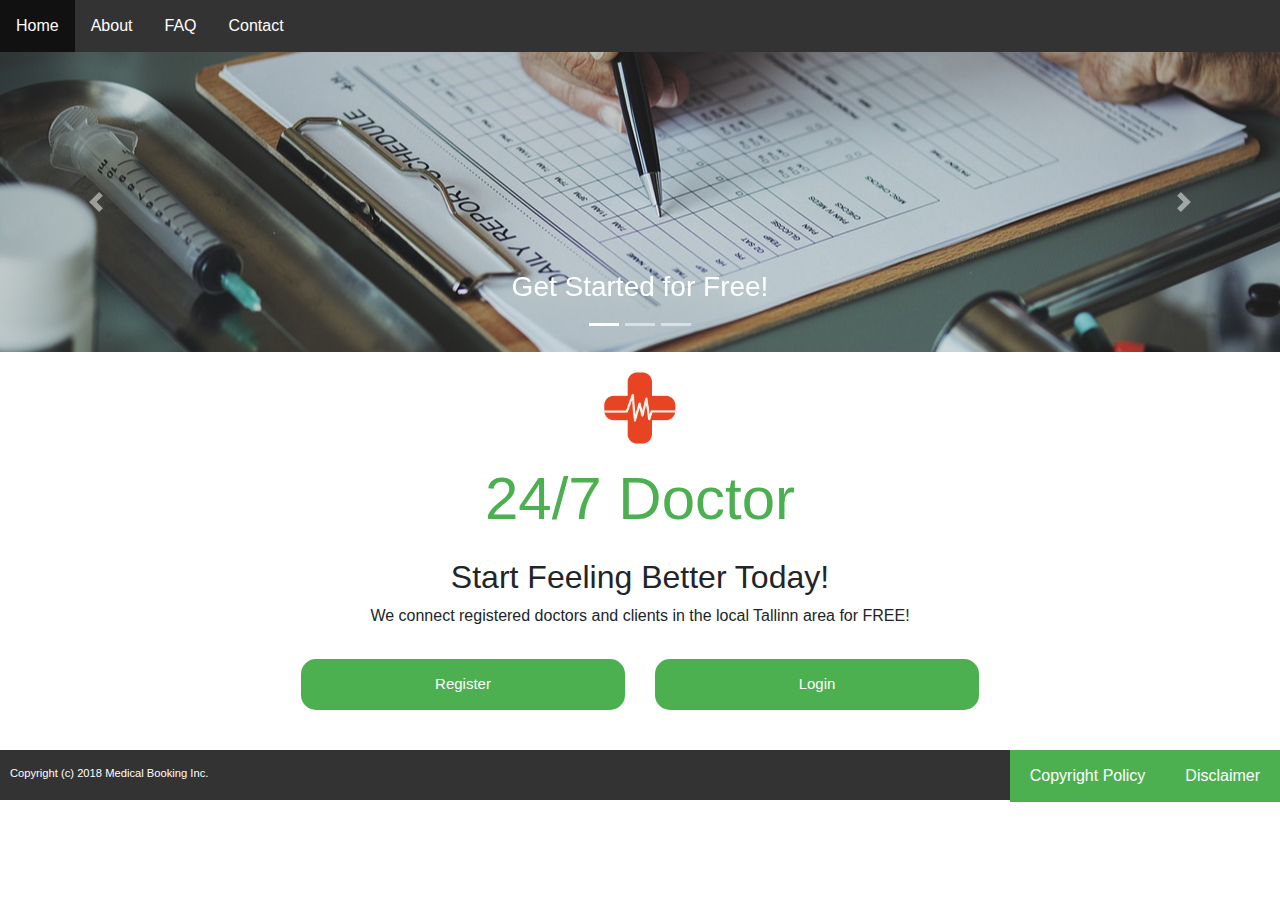
<file: HTML/index.html>
<!DOCTYPE html>
<html>
<head>
    <meta charset="utf-8" />
    <meta http-equiv="X-UA-Compatible" content="IE=edge">
    <title>24/7 Doctor | Home</title>
    <meta name="viewport" content="width=device-width, initial-scale=1">
    <link rel="stylesheet" type="text/css" media="screen" href="../CSS/style.css" />
    <script src="https://ajax.googleapis.com/ajax/libs/jquery/3.3.1/jquery.min.js"></script>
    <link rel="stylesheet" href="https://maxcdn.bootstrapcdn.com/bootstrap/4.0.0/css/bootstrap.min.css">
</head>
<body>
    <header>
        <div id="navbar" class="navbarMain">
        <ul>
            <li><a class="active" href="index.html">Home</a></li>
            <li><a href="about.html">About</a></li>
            <li><a href="faq.html">FAQ</a></li>
            <li><a href="contact.html">Contact</a></li>
        </ul>
        </div>
            <!-- //////////////////////////Slider Below////////////////////////// -->
        <div id="carouselExampleIndicators" class="carousel slide" data-ride="carousel">
            <ol class="carousel-indicators">
            <li data-target="#carouselExampleIndicators" data-slide-to="0" class="active"></li>
            <li data-target="#carouselExampleIndicators" data-slide-to="1"></li>
            <li data-target="#carouselExampleIndicators" data-slide-to="2"></li>
            </ol>
            <div class="carousel-inner" role="listbox">
            <!-- Slide One - Set the background image for this slide in the line below -->
            <div class="carousel-item active" style="background-image: url('../img/slider1.jpg')">
                <div class="carousel-caption d-none d-md-block">
                        <h3>Get Started for Free!</h3>
                </div>
            </div>
            <!-- Slide Two - Set the background image for this slide in the line below -->
            <div class="carousel-item" style="background-image: url('../img/slider2.jpg')">
                <div class="carousel-caption d-none d-md-block">
                        <h3>Our Doctors are Ready to Help!</h3>
                </div>
            </div>
            <!-- Slide Three - Set the background image for this slide in the line below -->
            <div class="carousel-item" style="background-image: url('../img/slider3.jpg')">
                <div class="carousel-caption d-none d-md-block">
                        <h3>Register for Free!</h3>
                </div>
            </div>
            </div>
            <a class="carousel-control-prev" href="#carouselExampleIndicators" role="button" data-slide="prev">
            <span class="carousel-control-prev-icon" aria-hidden="true"></span>
            <span class="sr-only">Previous</span>
            </a>
            <a class="carousel-control-next" href="#carouselExampleIndicators" role="button" data-slide="next">
            <span class="carousel-control-next-icon" aria-hidden="true"></span>
            <span class="sr-only">Next</span>
            </a>
        </div>
    </header>

        <div class="container">
        <div class="row">
            <div class="col 12">
                <center><img class="logo" src="../img/logo.png"></center>
                <h1 id="pageTitle">24/7 Doctor</h1>
                <center><h2>Start Feeling Better Today!</h2>
                <p>
                    We connect registered doctors and clients in the local Tallinn area for FREE!
                </p></center>
            </div>
        </div>
    <!-- Login Below -->
    <div class="row">
        <div class="col 6 frontPage">
            <button class="popUp" id="register"formmethod="post" onclick="showregisterpopup()" >Register</button>
        </div>
        <div class="col 6 frontPage">
            <button class="popUp" id="login" onclick="showloginpopup()">Login</button>
        </div>
    </div>
        <div id="loginpopup" class="modal" style="display:none;">
            <form class="modal-content animate" method="post" action="../profile.php">

                <div class="imgcontainer">

                    <span onclick="hideloginpopup()" class="close" title="Close Modal">&times;</span>

                    <img src="../img/logo.png" alt="logo" class="logo">

                </div>
                    <div class="container">
                        <label for="Email"><b>Email</b></label>
                        <input type="text" placeholder="Enter Email" name="email" required>
                
                        <label for="psw"><b>Password</b></label>
                        <input type="password" placeholder="Enter Password" name="psw" required>
                
                        <button type="submit">Login</button>
                    </div>
                    <div class="container" style="background-color:#f1f1f1">
                        <span class="psw"><a href="../HTML/fogpass.html">Forgot Password?</a></span>
                    </div>
                </form>
        </div>
    <!--creating a similar register popup;-->
    <div id="registerpopup" class="modal" style="display:none">

        <form class="modal-content animate" action="../register.php" method="post">

            <div class="imgcontainer">

                <span onclick="hideregisterpopup()" class="close" title="Close Modal">&times;</span>

                <img src="../img/logo.png" alt="logo" class="logo">

            </div>
            <div class="container">
                <label for="fname" ><b>First Name</b></label>
                <input type="text" class="formtext" placeholder="First Name" name="fname" required>

                <label for="lname" ><b>Last Name</b></label>
                <input type="text" class="formtext" placeholder="Last Name" name="lname" required>
            ​
                <label for="Gender"><b>Gender</b></label><br>
                <input type="radio" name="gender" value="Male" checked> Male<br>
                <input type="radio" name="gender" value="Female"> Female<br>

                <label for="Email"><b>Email</b></label>
                <input type="text" class="formtext" placeholder="E-mail" name="email" required>

                <label for="Age"><b>Age</b></label>
                <input type="number" class="formtext" placeholder="Age" name="age" required>
                <br>

                <label for="type"><b>Type of account</b></label><br>
                <input type="radio" name="type" value="Patient" checked> Patient<br>
                <input type="radio" name="type" value="Doctor"> Doctor<br>

                <label for="psw"><b>Password</b></label>
                <input type="password"class="formtext" placeholder="Please select a Password" name="psw" required>

                <label for="psw"><b>Verify Password</b></label>

                <input type="password"class="formtext" placeholder="Retype your password" name="pswc" required>

                <button type="submit">Register</button>
            </div>
            <div class="container" style="background-color:#f1f1f1">

                <!--<span class="psw"> <a href="#">Forgot password?</a></span>-->

            </div>

        </form>

    </div>



        ​

        <!--<script>-->

            <!--// Get the modal-->

            <!--var modal = document.getElementById('id01');-->

    <!--​-->

                <!--// When the user clicks anywhere outside of the modal, close it-->

                <!--window.onclick = function(event) {-->

                    <!--if (event.target == modal) {-->

                        <!--modal.style.display = "none";-->

                    <!--}-->
                <!--}-->
            <!--</script>-->




                </div>

    <!--adding a footer-->
    <div id="footer" class="navbarMain">
        <ul style="float:left"></ul>
        <li class="copyright">Copyright (c) 2018 Medical Booking Inc.</li>
        <ul style="float: right">
            <li><button class="buttonFooter" data-container="body" data-toggle="popover"  data-trigger="hover" data-placement="top"
                data-content="Subject to the express provisions of this notice:
                (a)	we, together with our licensors, own and control all the copyright and other intellectual property rights in our website and the material on our website; and
                (b)	all the copyright and other intellectual property rights in our website and the material on our website are reserved."
                >Copyright Policy</button></li>
            <li><button class="buttonFooter" data-container="body" data-toggle="popover"  data-trigger="hover" data-placement="top"
                data-content="Our website contains general medical information. The medical information is not advice and should not be treated as such.">Disclaimer</button></li>
        </ul>
    </div>


<script src="../JS/script.js"></script>
<script src="https://code.jquery.com/jquery-3.2.1.slim.min.js"></script>
<script src="https://cdnjs.cloudflare.com/ajax/libs/popper.js/1.12.9/umd/popper.min.js"></script>
<script src="https://maxcdn.bootstrapcdn.com/bootstrap/4.0.0/js/bootstrap.min.js"></script>
</body>
</html>
</file>
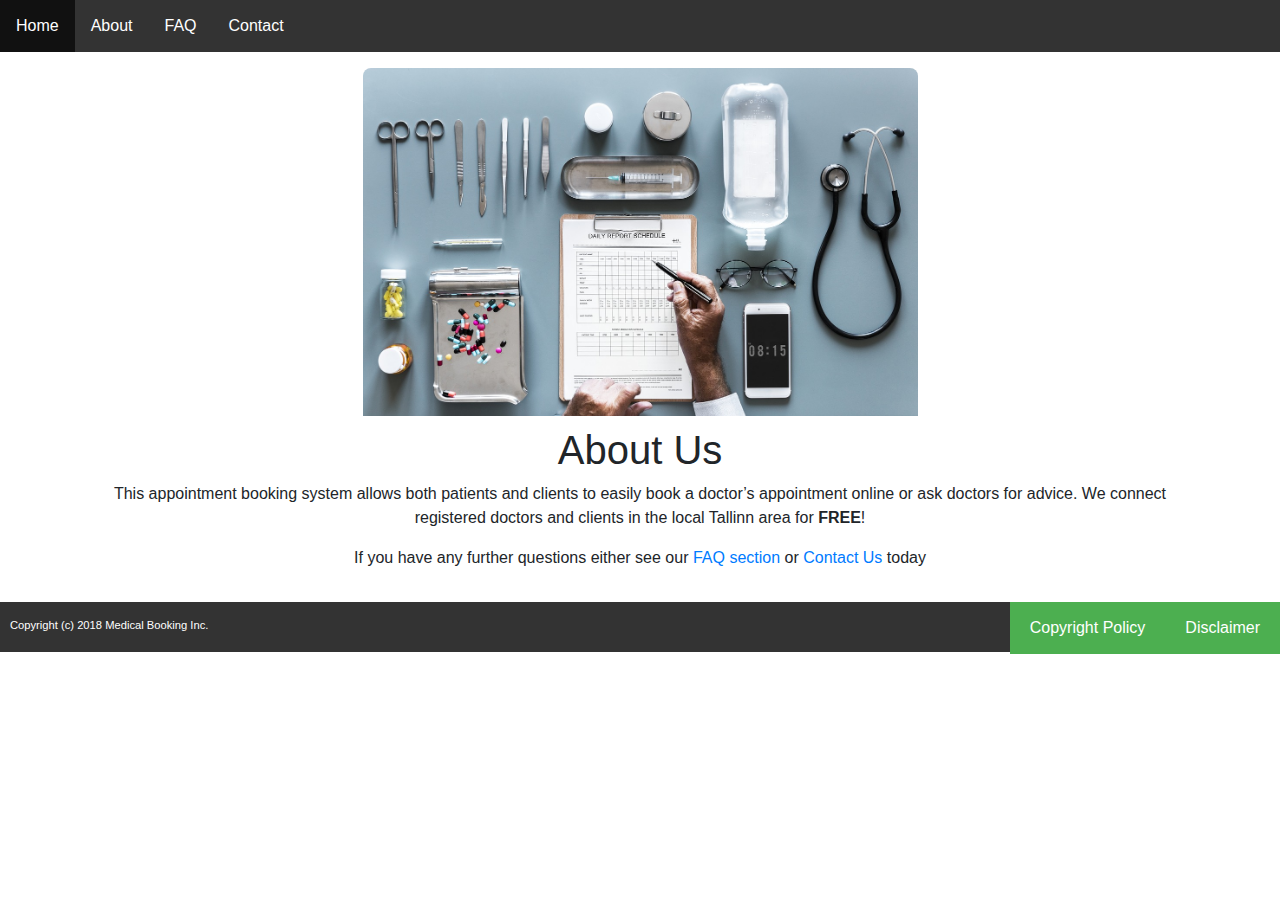
<file: HTML/about.html>
<!DOCTYPE html>
<html>
<head>
    <meta charset="utf-8" />
    <meta http-equiv="X-UA-Compatible" content="IE=edge">
    <title>24/7 Doctor | About</title>
    <meta name="viewport" content="width=device-width, initial-scale=1">
    <link rel="stylesheet" type="text/css" media="screen" href="../CSS/style.css" />
    <script src="https://ajax.googleapis.com/ajax/libs/jquery/3.3.1/jquery.min.js"></script>
    <link rel="stylesheet" href="https://maxcdn.bootstrapcdn.com/bootstrap/4.0.0/css/bootstrap.min.css">
</head>
<body>
<div id="navbar" class="navbarMain">
<ul>
    <li><a href="index.html">Home</a></li>
    <li><a class="active" href="about.html">About</a></li>
    <li><a href="faq.html">FAQ</a></li>
    <li><a href="contact.html">Contact</a></li>
</ul>
</div>

<div class="container">
        <img src="../img/about us.jpg" class="aboutImage" alt="Our Team">
        <center><h1>About Us</h1></center>
        <div class="row">
            <div class="col-12 .col-md-4">
                <center><p>This appointment booking system allows both patients and clients to
                    easily book a doctor’s appointment online or ask doctors for advice.
                    We connect registered doctors and clients in the local 
                    Tallinn area for <b>FREE</b>! 
                    </p>
                    <p>
                    If you have any further questions either see our <a href="faq.html">FAQ section</a> or <a href="contact.html">Contact Us</a> today  
                </p></center>
            </div>
        </div>
    </div>

<!--adding a footer-->
<div id="footer" class="navbarMain">
        <ul style="float:left"></ul>
        <li class="copyright">Copyright (c) 2018 Medical Booking Inc.</li>
        <ul style="float: right">
            <li><button class="buttonFooter" data-container="body" data-toggle="popover"  data-trigger="hover" data-placement="top"
                data-content="Subject to the express provisions of this notice:
                (a)	we, together with our licensors, own and control all the copyright and other intellectual property rights in our website and the material on our website; and
                (b)	all the copyright and other intellectual property rights in our website and the material on our website are reserved."
                >Copyright Policy</button></li>
            <li><button class="buttonFooter" data-container="body" data-toggle="popover"  data-trigger="hover" data-placement="top"
                data-content="Our website contains general medical information. The medical information is not advice and should not be treated as such.">Disclaimer</button></li>
        </ul>
    </div>





<script src="../JS/script.js"></script>
<script src="https://code.jquery.com/jquery-3.2.1.slim.min.js"></script>
<script src="https://cdnjs.cloudflare.com/ajax/libs/popper.js/1.12.9/umd/popper.min.js"></script>
<script src="https://maxcdn.bootstrapcdn.com/bootstrap/4.0.0/js/bootstrap.min.js"></script>
</body>
</html>
</file>
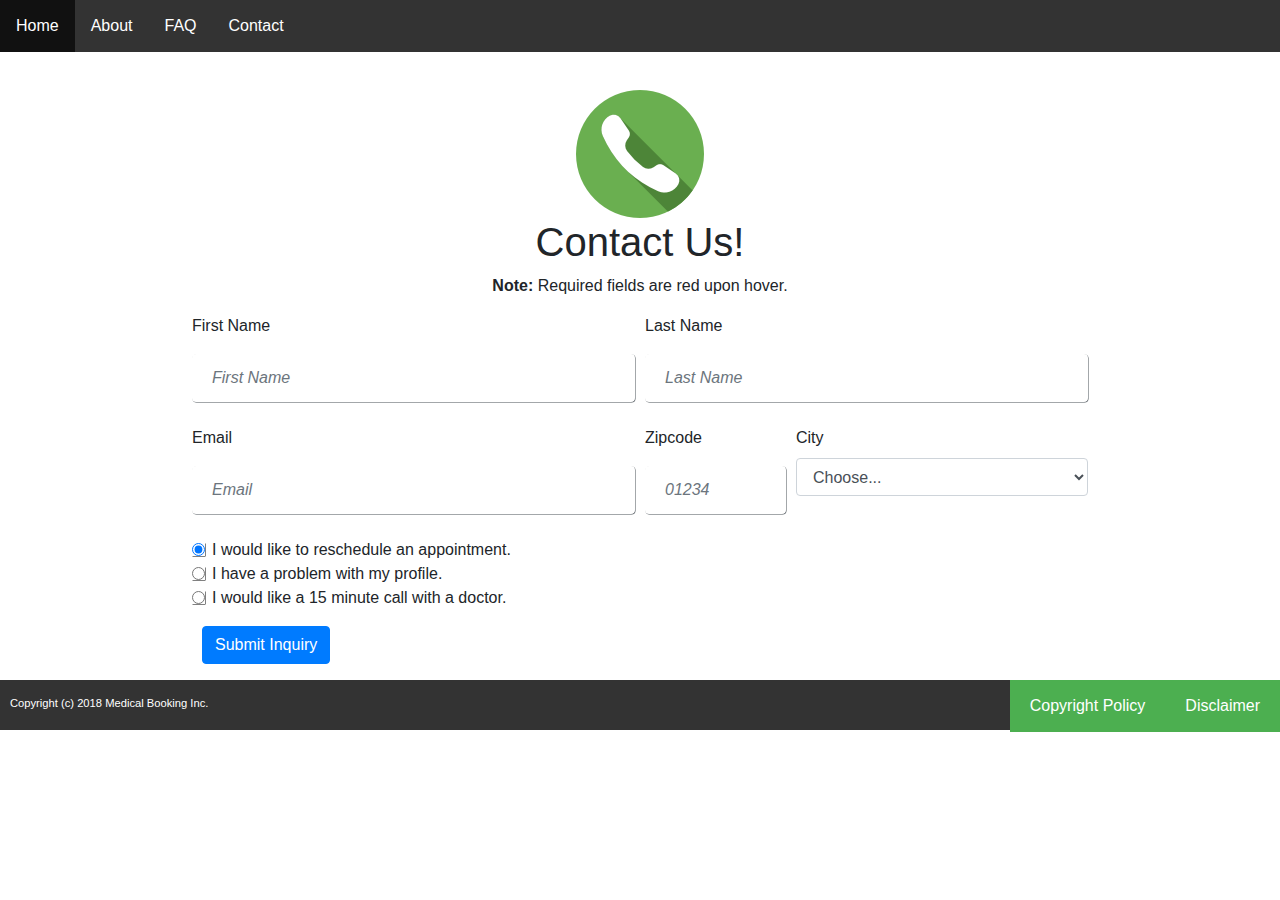
<file: HTML/contact.html>
<!DOCTYPE html>
<html>
<head>
    <meta charset="utf-8" />
    <meta http-equiv="X-UA-Compatible" content="IE=edge">
    <title>Appointment</title>
    <meta name="viewport" content="width=device-width, initial-scale=1">
    <link rel="stylesheet" type="text/css" media="screen" href="../CSS/style.css" />
    <script src="https://ajax.googleapis.com/ajax/libs/jquery/3.3.1/jquery.min.js"></script>
    <link rel="stylesheet" href="https://maxcdn.bootstrapcdn.com/bootstrap/4.0.0/css/bootstrap.min.css">
</head>
<body>
<div id="navbar" class="navbarMain">
<ul>
    <li><a href="index.html">Home</a></li>
    <li><a href="about.html">About</a></li>
    <li><a href="faq.html">FAQ</a></li>
    <li><a class="active" href="contact.html">Contact</a></li>
</ul>
</div>
<!--///////////////////// Contact Form Below ///////////////////// -->
<div id="container" class="contactForm">
   <center>
       <img src="../img/contactUs.png">
       <h1>Contact Us!</h1>
       <p><b>Note: </b>Required fields are red upon hover.</p>
    </center>
   <form>
        <div class="form-row">
                <div class="form-group col-md-6">
                  <label for="firstName">First Name</label>
                  <input type="text" class="form-control" id="firstName" placeholder="First Name" required/>
                </div>
                 <div class="form-group col-md-6">
                     <label for="lastName">Last Name</label>
                      <input type="text" class="form-control required" id="lastName" placeholder="Last Name" required/>
                </div>   
        </div>            
        <div class="form-row">
          <div class="form-group col-md-6">
            <label for="inputEmail4">Email</label>
            <input type="text" class="form-control" id="inputEmail" placeholder="Email" required/>
          </div>
          <div class="form-group col-md-2">
            <label for="inputZipCode">Zipcode</label>
            <input type="text" class="form-control" id="inputZipCode" placeholder="01234">
          </div>
          <div class="form-group col-md-4">
            <label for="inputCity">City</label>
            <select id="inputCity" class="form-control">
              <option selected>Choose...</option>
              <option>Tallinn</option>
              <option>Pärnu</option>
              <option>Narva</option>
              <option>Tartu</option>
            </select>
          </div>
        </div>
        <div class="form-row">
             <div class="form-group col-md-6">
              <div class="form-check">
                <input class="form-check-input" type="radio" name="exampleRadios" id="reschedule" value="reschedule" checked>
                <label class="form-check-label" for="rescheduleOption">
                  I would like to reschedule an appointment.
                </label>
              </div>
              <div class="form-check">
                <input class="form-check-input" type="radio" name="exampleRadios" id="profileOption" value="profileOption">
                <label class="form-check-label" for="profileOption">
                  I have a problem with my profile.
                </label>
              </div>
              <div class="form-check check">
                <input class="form-check-input" type="radio" name="exampleRadios" id="callOption" value="callOption">
                <label class="form-check-label" for="callOption">
                  I would like a 15 minute call with a doctor.
                </label>
              </div>
              </div>
        </div>
        <div class="form-row form-group col-md-12">
            <center><button type="submit" class="btn btn-primary">Submit Inquiry</button></center>
        </div>
      </form>
</div>

<!--adding a footer-->
<div id="footer" class="navbarMain">
    <ul style="float:left"></ul>
        <li class="copyright">Copyright (c) 2018 Medical Booking Inc.</li>
    <ul style="float: right">
        <li><button class="buttonFooter" data-container="body" data-toggle="popover"  data-trigger="hover" data-placement="top"
            data-content="Subject to the express provisions of this notice:
            (a)	we, together with our licensors, own and control all the copyright and other intellectual property rights in our website and the material on our website; and
            (b)	all the copyright and other intellectual property rights in our website and the material on our website are reserved."
            >Copyright Policy</button></li>
        <li><button class="buttonFooter" data-container="body" data-toggle="popover"  data-trigger="hover" data-placement="top"
            data-content="Our website contains general medical information. The medical information is not advice and should not be treated as such.">Disclaimer</button></li>
    </ul>
</div>

<script src="../JS/script.js"></script>
<script src="https://code.jquery.com/jquery-3.2.1.slim.min.js"></script>
<script src="https://cdnjs.cloudflare.com/ajax/libs/popper.js/1.12.9/umd/popper.min.js"></script>
<script src="https://maxcdn.bootstrapcdn.com/bootstrap/4.0.0/js/bootstrap.min.js"></script>
</body>
</html>
</file>
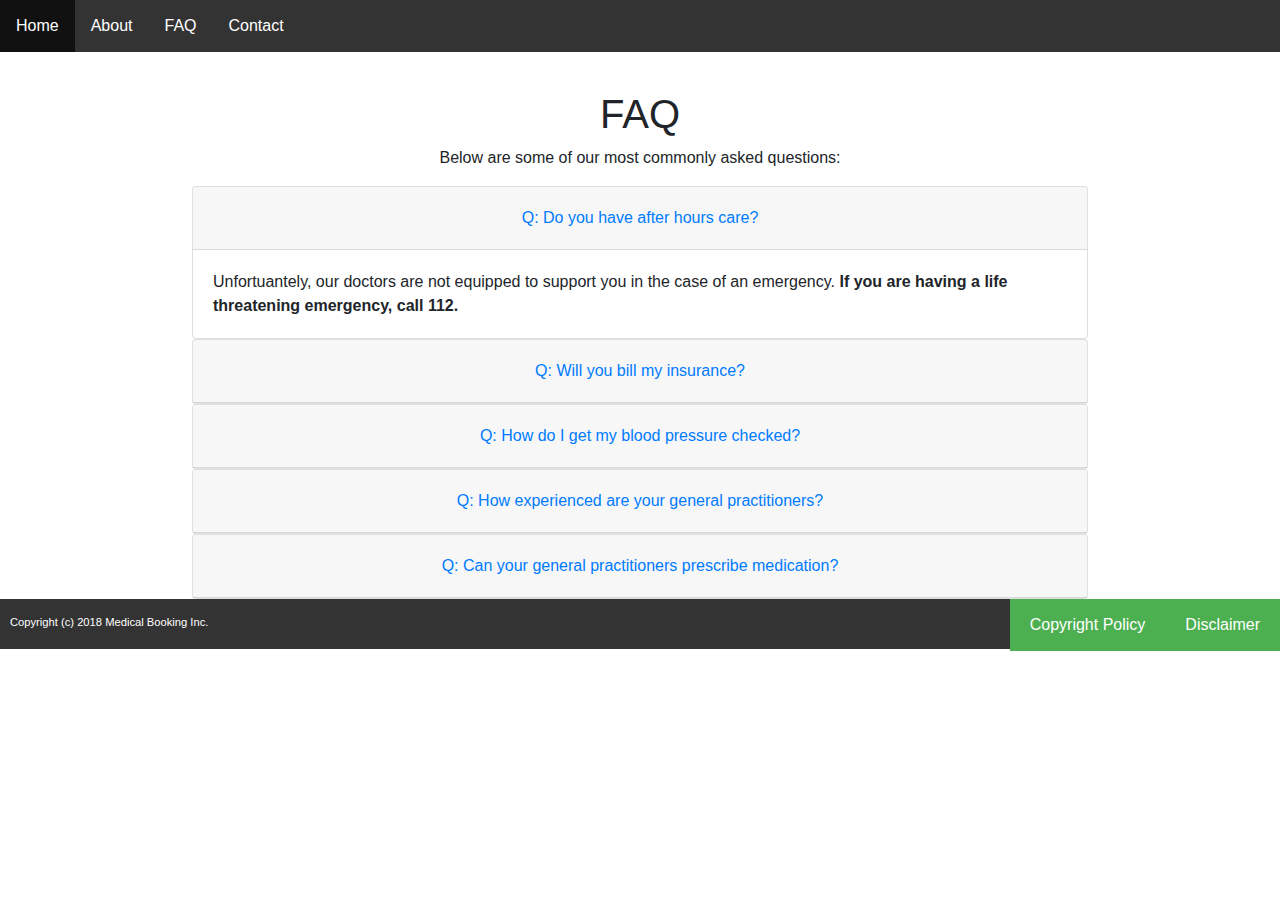
<file: HTML/faq.html>
<!DOCTYPE html>
<html>
<head>
    <meta charset="utf-8" />
    <meta http-equiv="X-UA-Compatible" content="IE=edge">
    <title>24/7 Doctor | FAQ</title>
    <meta name="viewport" content="width=device-width, initial-scale=1">
    <link rel="stylesheet" type="text/css" media="screen" href="../CSS/style.css" />
    <script src="https://ajax.googleapis.com/ajax/libs/jquery/3.3.1/jquery.min.js"></script>
    <link rel="stylesheet" href="https://maxcdn.bootstrapcdn.com/bootstrap/4.0.0/css/bootstrap.min.css">
</head>
<body>
<div id="navbar" class="navbarMain">
<ul>
    <li><a href="index.html">Home</a></li>
    <li><a href="about.html">About</a></li>
    <li><a class="active" href="faq.html">FAQ</a></li>
    <li><a href="contact.html">Contact</a></li>
</ul>
</div>
<!--///////////////////// FAQ Below ///////////////////// -->
<div id="container">
    <center><h1>FAQ</h1>
    <p> Below are some of our most commonly asked questions:</p></center>
        <div id="accordion">
                <div class="card">
                  <div class="card-header" id="headingOne">
                    <h5 class="mb-0">
                      <button style="white-space: normal;" class="btn btn-link" data-toggle="collapse" data-target="#collapseOne" aria-expanded="false" aria-controls="collapseOne">
                        Q: Do you have after hours care?
                      </button>
                    </h5>
                  </div>
              
                  <div id="collapseOne" class="collapse show" aria-labelledby="headingOne" data-parent="#accordion">
                    <div class="card-body">
                        Unfortuantely, our doctors are not equipped to support you in the case of an emergency. <b>If you are having a life threatening emergency, call 112.</b>
                    </div>
                  </div>
                </div>
                <div class="card">
                  <div class="card-header" id="headingTwo">
                    <h5 class="mb-0">
                      <button style="white-space: normal;" class="btn btn-link collapsed" data-toggle="collapse" data-target="#collapseTwo" aria-expanded="false" aria-controls="collapseTwo">
                            Q: Will you bill my insurance?
                      </button>
                    </h5>
                  </div>
                  <div id="collapseTwo" class="collapse" aria-labelledby="headingTwo" data-parent="#accordion">
                    <div class="card-body">
                        Yes. As a service to our patients, primary insurance is billed. We have recently enhanced our system to accommodate
                        automatic billing of secondary insurance. Please be sure to keep us informed of your insurance coverage.
                    </div>
                  </div>
                </div>
                <div class="card">
                  <div class="card-header" id="headingThree">
                    <h5 class="mb-0">
                      <button style="white-space: normal;" class="btn btn-link collapsed" data-toggle="collapse" data-target="#collapseThree" aria-expanded="false" aria-controls="collapseThree">
                            Q: How do I get my blood pressure checked?
                      </button>
                    </h5>
                  </div>
                  <div id="collapseThree" class="collapse" aria-labelledby="headingThree" data-parent="#accordion">
                    <div class="card-body">
                        Blood pressure checks are provided complimentary at each of our locations. Schedule an appointment with a doctor nearest you for details.
                    </div>
                  </div>
                </div>
                <div class="card">
                        <div class="card-header" id="headingFour">
                          <h5 class="mb-0">
                            <button style="white-space: normal;" class="btn btn-link collapsed" data-toggle="collapse" data-target="#collapseFour" aria-expanded="false" aria-controls="collapseThree">
                                  Q: How experienced are your general practitioners?
                            </button>
                          </h5>
                        </div>
                        <div id="collapseFour" class="collapse" aria-labelledby="headingThree" data-parent="#accordion">
                          <div class="card-body">
                              All our doctors have at least 5 years' post qualification experience, either in the European Union or in Estonia.
                          </div>
                        </div>
                </div>
                <div class="card">
                        <div class="card-header" id="headingFive">
                            <h5 class="mb-0">
                              <button style="white-space: normal;" class="btn btn-link collapsed" data-toggle="collapse" data-target="#collapseFive" aria-expanded="false" aria-controls="collapseThree">
                                      Q: Can your general practitioners prescribe medication?
                              </button>
                            </h5>
                        </div>
                        <div id="collapseFive" class="collapse" aria-labelledby="headingThree" data-parent="#accordion">
                            <div class="card-body">
                                Yes, all of our GPs can prescribe medication and write a private prescription if this is deemed necessary during your consultation.
                            </div>
                        </div>
                </div>
        </div>

</div>

<!--adding a footer-->
<div id="footer" class="navbarMain">
        <ul style="float:left"></ul>
        <li class="copyright">Copyright (c) 2018 Medical Booking Inc.</li>
        <ul style="float: right">
            <li><button class="buttonFooter" data-container="body" data-toggle="popover"  data-trigger="hover" data-placement="top"
                data-content="Subject to the express provisions of this notice:
                (a)	we, together with our licensors, own and control all the copyright and other intellectual property rights in our website and the material on our website; and
                (b)	all the copyright and other intellectual property rights in our website and the material on our website are reserved."
                >Copyright Policy</button></li>
            <li><button class="buttonFooter" data-container="body" data-toggle="popover"  data-trigger="hover" data-placement="top"
                data-content="Our website contains general medical information. The medical information is not advice and should not be treated as such.">Disclaimer</button></li>
        </ul>
    </div>





<script src="../JS/script.js"></script>
<script src="../JS/script.js"></script>
<script src="https://code.jquery.com/jquery-3.2.1.slim.min.js"></script>
<script src="https://cdnjs.cloudflare.com/ajax/libs/popper.js/1.12.9/umd/popper.min.js"></script>
<script src="https://maxcdn.bootstrapcdn.com/bootstrap/4.0.0/js/bootstrap.min.js"></script>
</body>
</html>
</file>
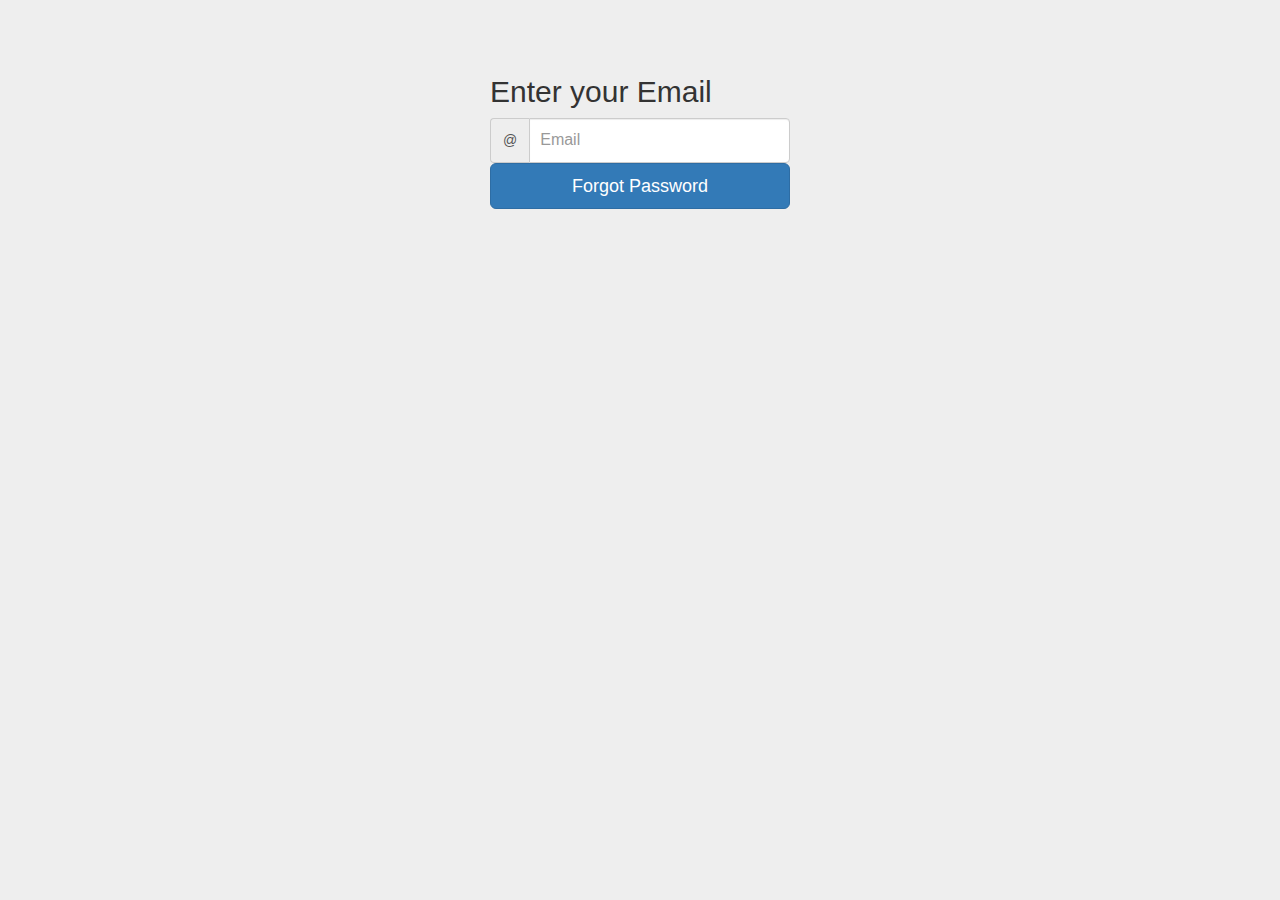
<file: HTML/fogpass.html>
<!DOCTYPE html>
<html>
<head>
	<title>Forgot Password</title>
	<!-- Latest compiled and minified CSS -->
	<link rel="stylesheet" href="https://maxcdn.bootstrapcdn.com/bootstrap/3.3.7/css/bootstrap.min.css" >
	<script src="https://ajax.googleapis.com/ajax/libs/jquery/3.3.1/jquery.min.js"></script>
	<!-- Latest compiled and minified JavaScript -->
	<script src="https://maxcdn.bootstrapcdn.com/bootstrap/3.3.7/js/bootstrap.min.js" ></script>

	<link rel="stylesheet" type="text/css" href="../CSS/stylesfo.css">
</head>
<body>
<div class="container">
      <form class="form-signin" action="../foggypath.php" method="POST">
        <h2 class="form-signin-heading">Enter your Email</h2>
        <div class="input-group">
		  <span class="input-group-addon" id="basic-addon1">@</span>
		  <input type="text" name="email" class="form-control" placeholder="Email" required>
		</div>
        <button class="btn btn-lg btn-primary btn-block" type="submit">Forgot Password</button>
      </form>
</div>
</body>
</html>
</file>
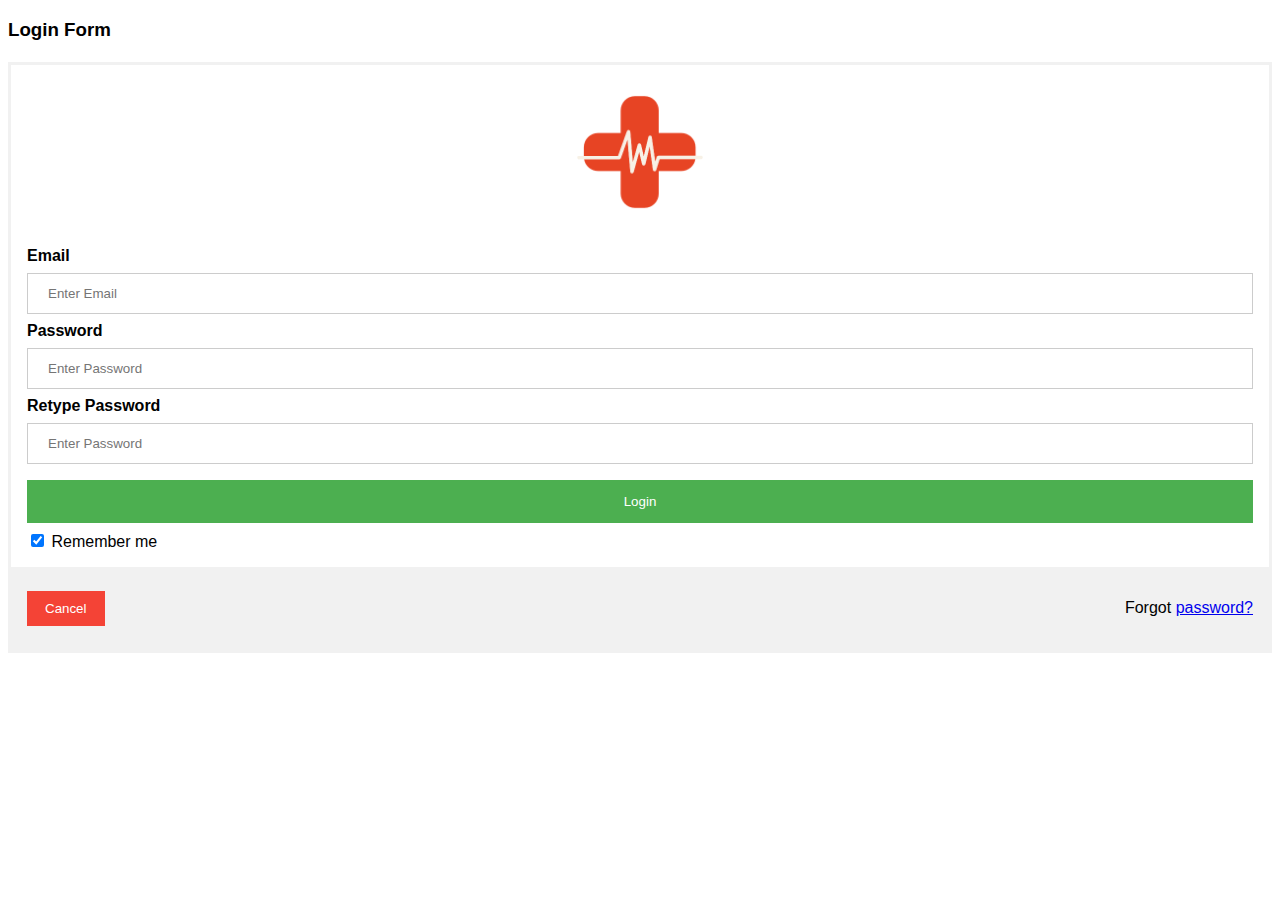
<file: HTML/login.html>
<!DOCTYPE html>
<html>
<head>
    <meta name="viewport" content="width=device-width, initial-scale=1">
    <style>
        body {font-family: Arial, Helvetica, sans-serif;}
        form {border: 3px solid #f1f1f1;}

        input[type=text], input[type=password] {
            width: 100%;
            padding: 12px 20px;
            margin: 8px 0;
            display: inline-block;
            border: 1px solid #ccc;
            box-sizing: border-box;
        }

        button {
            background-color: #4CAF50;
            color: white;
            padding: 14px 20px;
            margin: 8px 0;
            border: none;
            cursor: pointer;
            width: 100%;
        }

        button:hover {
            opacity: 0.8;
        }

        .cancelbtn {
            width: auto;
            padding: 10px 18px;
            background-color: #f44336;
        }

        .imgcontainer {
            text-align: center;
            margin: 24px 0 12px 0;
        }

        img.avatar {
            width: 10%;
            border-radius: 50%;
        }

        .container {
            padding: 16px;
        }

        span.psw {
            float: right;
            padding-top: 16px;
        }

        /* Change styles for span and cancel button on extra small screens */
        @media screen and (max-width: 300px) {
            span.psw {
                display: block;
                float: none;
            }
            .cancelbtn {
                width: 100%;
            }
        }
    </style>
</head>
<body>

<h3>Login Form</h3>
<h4><?php
include "../dbconfig.php";
$error;

?>
</h4>
<form method="post" action="http://localhost/hospital-number432/dbcheck.php">
    <div class="imgcontainer">
        <img src="../img/logo.png" alt="Avatar" class="avatar">
    </div>

    <div class="container">
        <label for="Email"><b>Email</b></label>
        <input type="text" placeholder="Enter Email" name="email" required>

        <label for="psw"><b>Password</b></label>
        <input type="password" placeholder="Enter Password" name="psw" required>
        <label for="psw"><b>Retype Password</b></label>
        <input type="password" placeholder="Enter Password" name="psw_r" required>

        <button type="submit">Login</button>
        <label>
            <input type="checkbox" checked="checked" name="remember"> Remember me
        </label>
    </div>

    <div class="container" style="background-color:#f1f1f1">
        <button type="button" class="cancelbtn">Cancel</button>
        <span class="psw">Forgot <a href="#">password?</a></span>
    </div>
</form>

</body>
</html>
</file>
<file: CSS/style.css>
.navbarMain ul {
    list-style-type: none;
    margin: 0;
    padding: 0;
    overflow: hidden;
    background-color: #333;
}

.navbarMain li {
    float: left;
}

.navbarMain li a {
    display: block;
    color: white;
    text-align: center;
    padding: 14px 16px;
    text-decoration: none;
}

.navbarMain li a:hover {
    background-color: #111;
}
.navbarMain image{
    max-height: 20px;
    max-width: 20px;
}
.centered {
    position: fixed; /* or absolute */
    top: 50%;
    left: 50%;
    margin-top: -50px;
    margin-left: -100px;
}
#homepage{
    position: fixed;
    top: 50%;
    left: 50%;
    transform: translate(-50%, -50%);
}

#pageTitle{ 
    font-size: 60px;
    font-family: 'Oswald', sans-serif;
    text-align: center;
    padding: 15px;
    border-radius: 15px;
    color:#4CAF50;
}

#subscript{
    margin-top: 0;
    margin-bottom: 30px;
    font-size: 10px;
    font-style: italic;

}

#signIn{
    font-family: 'Arial', sans-serif;
    font-weight: bold;
    display: block;
    margin-top: 10px;
}

.enter{


    background-color: #d3d3d3;
    border-radius: 50px 15px;
    text-align: center;

    width:25%;
    margin: 15px auto;
    display: block;
}
.enter > a{
    font-family: 'Oswald', sans-serif;
    font-style: italic;
    font-size: 15px;
    text-decoration: none;
    color: green;
}
.popUp:hover{
    background-color: #B9FBBB;
    color: #2C3C2D;
}


input{
    font-size: 10px;
    font-style: italic;
    border: 0.5px solid rgb(212, 212, 212);
    border-radius: 10px;
    padding-left: 7px;
    box-shadow: 0.5px 0.5px;

}

.popUp{ 
    border-radius: 15px;
    text-align: center;
    width:60%;
    float: right;
    font-family: 'Oswald', sans-serif;
    font-size: 15px;
    text-decoration: none;
    color:white;
}

.frontPage{ /* Additional Padding Above Buttons on Front Page */
    padding-top: 15px;
}

#login{
    float: left;
}

#loginForm{
    display: none;
    width: 50%;
    margin: 0 auto;
}

#footer {
    position: relative;
    bottom: 0;
    width: 100%;
    height: 50px;
    background-color: #333333;
    color: white;
    text-align: center;
}
/*CSS of login popup window:*/
#loginpopup{font-family: Arial, Helvetica, sans-serif;}

/* Full-width input fields */
input[type=text], input[type=password] {
    width: 100%;
    padding: 12px 20px;
    margin: 8px 0;
    display: inline-block;
    border: 1px solid #ccc;
    box-sizing: border-box;
}

/* Set a style for all buttons */
button {
    background-color: #4CAF50;
    color: white;
    padding: 14px 20px;
    margin: 8px 0;
    border: none;
    cursor: pointer;
    width: 100%;
}

button:hover {
    opacity: 0.8;
}

/* Extra styles for the cancel button */
.cancelbtn {
    width: auto;
    padding: 10px 18px;
    background-color: #f44336;
}

/* Center the image and position the close button */
.imgcontainer {
    text-align: center;
    margin: 24px 0 12px 0;
    position: relative;
}

img.logo {
    width: 80px;
    border-radius: 50%;
}

.container {
    padding: 16px;
}

#container {
    padding-left: 15%;
    padding-right: 15%;
    padding-top: 3%;
    position: relative;
}

span.psw {
    float: right;
    padding-top: 16px;
}

/* The Modal (background) */
.modal {
    display: none; /* Hidden by default */
    position: fixed; /* Stay in place */
    z-index: 1; /* Sit on top */
    left: 0;
    top: 0;
    width: 100%; /* Full width */
    height: 100%; /* Full height */
    overflow: auto; /* Enable scroll if needed */
    background-color: rgb(0,0,0); /* Fallback color */
    background-color: rgba(0,0,0,0.4); /* Black w/ opacity */
    padding-top: 60px;
}

/* Modal Content/Box */
.modal-content {
    background-color: #fefefe;
    margin: 5% auto 15% auto; /* 5% from the top, 15% from the bottom and centered */
    border: 1px solid #888;
    width: 60%; /* Could be more or less, depending on screen size */
}

/* The Close Button (x) */
.close {
    position: absolute;
    right: 25px;
    top: 0;
    color: #000;
    font-size: 35px;
    font-weight: bold;
}

.close:hover,
.close:focus {
    color: red;
    cursor: pointer;
}

/* Add Zoom Animation */
.animate {
    -webkit-animation: animatezoom 0.6s;
    animation: animatezoom 0.6s
}

@-webkit-keyframes animatezoom {
    from {-webkit-transform: scale(0)}
    to {-webkit-transform: scale(1)}
}

@keyframes animatezoom {
    from {transform: scale(0)}
    to {transform: scale(1)}
}

/* Change styles for span and cancel button on extra small screens */
@media screen and (max-width: 300px) {
    span.psw {
        display: block;
        float: none;
    }
    .cancelbtn {
        width: 100%;
    }
}
.formtext{
    font-family: Arial;
    font-size: x-small;
}

img.aboutImage{
    border-radius: 8px;
    display: block;
    margin-left: auto;
    margin-right: auto;
    width: 50%;
    padding-bottom: 10px;
}

buttonFooter {
    background-color: #333333;
}

li.copyright {
    list-style-type: none;
    display:inline-block;
    padding-top:15px;
    padding-left:10px;
}

contactForm {
    padding-left: 5%;
    padding-right: 5%;
}

input[required]:hover {
    background-color:rgba(255, 0, 0, 0.2);
  }

  @import "compass/css3";

  @import url(https://fonts.googleapis.com/css?family=Roboto+Condensed:400,300,700);
  
  
  body {
    background:#249991;
    position: relative;
    font-family: 'Roboto Condensed', sans-serif;
    font-weight:100;
    line-height:1;
    font-size:20px;
    color:#222;
    text-align:center;
    margin:0;
    padding:0;
    height:100%;
}

/* WRAPPER */

.wrapper {
  display: grid;
  grid-template-rows: 70px 1fr 70px;
  grid-template-columns: 1fr;
  grid-template-areas: "sidebar"
                       "content";
  width: 100vw; /* unnecessary, but let's keep things consistent */
  height: 100vh;
}

@media screen and (min-width: 850px) {
  .wrapper {
    grid-template-columns: 200px 5fr;
    grid-template-rows: 1fr;
    grid-template-areas: "sidebar content";
  }
}

/* SIDEBAR */

main {
  grid-area: content;
  padding: 48px;
}

sidebar {
  grid-area: sidebar;
  display: grid;
  grid-template-columns: 1fr 3fr 1fr;
  grid-template-rows: 3fr 1fr;
  grid-template-areas: "logo menu avatar"
                       "copyright menu avatar";
}
.logo {
  display: flex;
  align-items: center;
  justify-content: center;
}
.copyright {
  text-align: center;
}
.avatar {
  grid-area: avatar;
  display: flex;
  align-items: center;
  flex-direction: row-reverse;
}
.avatar__name {
  flex: 1;
  text-align: right;
  margin-right: 1em;
}
.avatar__img > img {
  display: block;
}

.copyright {
  grid-area: copyright;
}
.menu {
  grid-area: menu;
  display: flex;
  align-items: center;
  justify-content: space-evenly;
}
.logo {
  grid-area: logo;
}
.menu__text {
  display: none;
}

@media screen and (min-width: 850px) {
  sidebar {
    grid-template-areas: "logo"
                         "avatar"
                         "menu"
                         "copyright";
    grid-template-columns: 1fr;
    grid-template-rows: 50px auto 1fr 50px;
  }
  
  .menu {
    flex-direction: column;
    align-items: normal;
    justify-content: flex-start;
  }
  .menu__text {
    display: inline-block;
  }
  .avatar {
    flex-direction: column;
  }
  .avatar__name {
    margin: 1em 0;
  }
  .avatar__img > img {
    border-radius: 50%;
  }
}


/* ----------- Content for Calendar Page ----------- */

.toolbar{
  display: flex;
  justify-content: space-between;
  align-items: center;
  margin-bottom: 24px;
}

.calendar__week,
.calendar__header {
  display: grid;
  grid-template-columns: repeat(7, 1fr);  
}
.calendar__week {
  grid-auto-rows: 100px;
  text-align: right;
  border-bottom: 1px solid #e1e1e1;
}

.calendar__header {
  grid-auto-rows: 50px;
  align-items: center;
  text-align: center;
}

.calendar__day {
  padding: 16px;
}

:root {
  --red: #ED5454;
}

sidebar {
  background-color: white;
  box-shadow: 5px 0px 20px rgba(0, 0, 0, 0.2);
}

main {
  background-color: #FCFBFC;
}

.avatar__name {
  font-size: 0.8rem;
}

.menu__item {
  font-size: 0.7rem;
  font-weight: 500;
  padding: 16px 16px 16px 14px;
  border-left: 4px solid transparent;
  color: inherit;
  text-decoration: none;
  transition: color ease 0.3s;
}

.menu__item--active .menu__icon {
  color: var(--red);
}
.menu__item--active .menu__text {
  color: black;
}

.menu__item:hover {
  color: black;
}

.menu__icon {
  font-size: 1.3rem;
}

@media screen and (min-width: 850px) {
  .menu__icon {
    font-size: 0.9rem;
    padding-right: 16px;
  }
  .menu__item--active {
    border-left: 4px solid var(--red);
    box-shadow: inset 10px 0px 17px -13px var(--red);
  }
}

.copyright {
  font-size: 0.7rem;
  font-weight: 400;
}

.calendar__header > div {
  text-transform: uppercase;
  font-size: 0.8em;
  font-weight: bold;
}

.calendar__day {
  border-right: 1px solid #e1e1e1;
}

.toggle{
  display: grid;
  grid-template-columns: 1fr 1fr;

  text-align: center;
  font-size: 0.9em;
}
.toggle__option{
  padding: 16px;
  border: 1px solid #e1e1e1;
  border-radius: 8px;
  text-transform: capitalize;
  cursor: pointer;
}
.toggle__option:first-child {
    border-top-right-radius: 0;
    border-bottom-right-radius: 0;
}
.toggle__option:last-child {
    border-left: 0;
    border-top-left-radius: 0;
    border-bottom-left-radius: 0;
}
.toggle__option--selected{
  border-color: white;
  background-color: white;
  color: var(--red);
  font-weight: 500;
  box-shadow: 1px 2px 30px -5px var(--red);
}

button.date {
  border-color: orange;
}
/* ----------- END: Content for Calendar Page ----------- */

/* ----------- Content for User Profile Page ----------- */
img.user-image {
    width: 100px;
}

.user-row {
    margin-bottom: 14px;
}

.user-row:last-child {
    margin-bottom: 0;
}

.dropdown-user {
    margin: 13px 0;
    padding: 5px;
    height: 100%;
}

.dropdown-user:hover {
    cursor: pointer;
}

.table-user-information > tbody > tr {
    border-top: 1px solid rgb(221, 221, 221);
}

.table-user-information > tbody > tr:first-child {
    border-top: 0;
}


.table-user-information > tbody > tr > td {
    border-top: 0;
}
.toppad
{margin-top:20px;
}
/* ----------- END: Content for User Profile Page ----------- */


/* ----------- Content for Slider Design ----------- */
.carousel-item {
    height: 30vh;
    min-height: 300px;
    background: no-repeat center center scroll;
    -webkit-background-size: cover;
    -moz-background-size: cover;
    -o-background-size: cover;
    background-size: cover;
  }
  /* ----------- END: Content for Slider Design ----------- */

  /* ----------- Appointment Table  ----------- */

  input {
    display: block;
      outline: none;
      border: none !important;
  }
  
  textarea {
    display: block;
    outline: none;
  }
  
  textarea:focus, input:focus {
    border-color: transparent !important;
  }
  
  iframe {
      border: none !important;
  }

  .js-pscroll {
    position: relative;
    overflow: hidden;
  }
  
  .table100 .ps__rail-y {
    width: 9px;
    background-color: transparent;
    opacity: 1 !important;
    right: 5px;
  }
  
  .table100 .ps__rail-y::before {
    content: "";
    display: block;
    position: absolute;
    background-color: #ebebeb;
    border-radius: 5px;
    width: 100%;
    height: calc(100% - 30px);
    left: 0;
    top: 15px;
  }
  
  .table100 .ps__rail-y .ps__thumb-y {
    width: 100%;
    right: 0;
    background-color: transparent;
    opacity: 1 !important;
  }
  
  .table100 .ps__rail-y .ps__thumb-y::before {
    content: "";
    display: block;
    position: absolute;
    background-color: #cccccc;
    border-radius: 5px;
    width: 100%;
    height: calc(100% - 30px);
    left: 0;
    top: 15px;
  }

.limiter {
  width: 1366px;
  margin: 0 auto;
}

.container-table100 {
  width: 100%;
  min-height: 100vh;
  background: #fff;

  display: -webkit-box;
  display: -webkit-flex;
  display: -moz-box;
  display: -ms-flexbox;
  display: flex;
  align-items: center;
  justify-content: center;
  flex-wrap: wrap;
  padding: 33px 30px;
}

.wrap-table100 {
  width: 1170px;
}

.table100 {
  background-color: #fff;
}

table {
  width: 100%;
}

th, td {
  font-weight: unset;
  padding-right: 10px;
}

.column1 {
  width: 15%;
  padding-left: 40px;
}

.column2 {
  width: 13%;
}

.column3 {
  width: 22%;
}

.column4 {
  width: 19%;
}

.column5 {
  width: 13%;
}

.table100-head th {
  padding-top: 18px;
  padding-bottom: 18px;
}

.table100-body td {
  padding-top: 16px;
  padding-bottom: 16px;
}

  .table100.ver2 .table100-head {
    box-shadow: 0 5px 20px 0px rgba(0, 0, 0, 0.1);
    -moz-box-shadow: 0 5px 20px 0px rgba(0, 0, 0, 0.1);
    -webkit-box-shadow: 0 5px 20px 0px rgba(0, 0, 0, 0.1);
    -o-box-shadow: 0 5px 20px 0px rgba(0, 0, 0, 0.1);
    -ms-box-shadow: 0 5px 20px 0px rgba(0, 0, 0, 0.1);
  }
  
  .table100.ver2 th {
    font-family: 'Roboto Condensed', sans-serif;
    font-size: 15px;
    text-transform: uppercase;
    color: #4CAF50;
    line-height: 1.4;
  
    background-color: transparent;
  }
  
  .table100.ver2 td {
    font-family: 'Roboto Condensed', sans-serif;
    font-size: 13px;
    /*color: #808080;*/
    line-height: 1.4;
  }
  
  .table100.ver2 .table100-body tr {
    border-bottom: 1px solid #f2f2f2;
  }
  
  .table100.ver2 {
    border-radius: 10px;
    overflow: hidden;
    box-shadow: 0 0px 40px 0px rgba(0, 0, 0, 0.15);
    -moz-box-shadow: 0 0px 40px 0px rgba(0, 0, 0, 0.15);
    -webkit-box-shadow: 0 0px 40px 0px rgba(0, 0, 0, 0.15);
    -o-box-shadow: 0 0px 40px 0px rgba(0, 0, 0, 0.15);
    -ms-box-shadow: 0 0px 40px 0px rgba(0, 0, 0, 0.15);
  }
  
  .table100.ver2 .ps__rail-y {
    right: 5px;
  }
  
  .table100.ver2 .ps__rail-y::before {
    background-color: #ebebeb;
  }
  
  .table100.ver2 .ps__rail-y .ps__thumb-y::before {
    background-color: #cccccc;
  }

/* ----------- END: Appointment Table ----------- */

/* ----------- Content for FAQ Collapsible Cards ----------- */
.btn-link {
  font-weight: 400;
  color: #4CAF50;
  background-color: transparent;
  white-space: normal;
}

/* ----------- END: FAQ Collapsible Cards ----------- */
</file>
<file: CSS/stylesfo.css>
body {
  padding-top: 40px;
  padding-bottom: 40px;
  background-color: #eee;
}

.form-signin {
  max-width: 330px;
  padding: 15px;
  margin: 0 auto;
}
.form-signin .form-signin-heading,
.form-signin .checkbox {
  margin-bottom: 10px;
}
.form-signin .checkbox {
  font-weight: normal;
}
.form-signin .form-control {
  position: relative;
  height: auto;
  -webkit-box-sizing: border-box;
     -moz-box-sizing: border-box;
          box-sizing: border-box;
  padding: 10px;
  font-size: 16px;
}
.form-signin .form-control:focus {
  z-index: 2;
}
.form-signin input[type="email"] {
  margin-bottom: -1px;
  border-bottom-right-radius: 0;
  border-bottom-left-radius: 0;
}
.form-signin input[type="password"] {
  margin-bottom: 10px;
  border-top-left-radius: 0;
  border-top-right-radius: 0;
}
</file>
